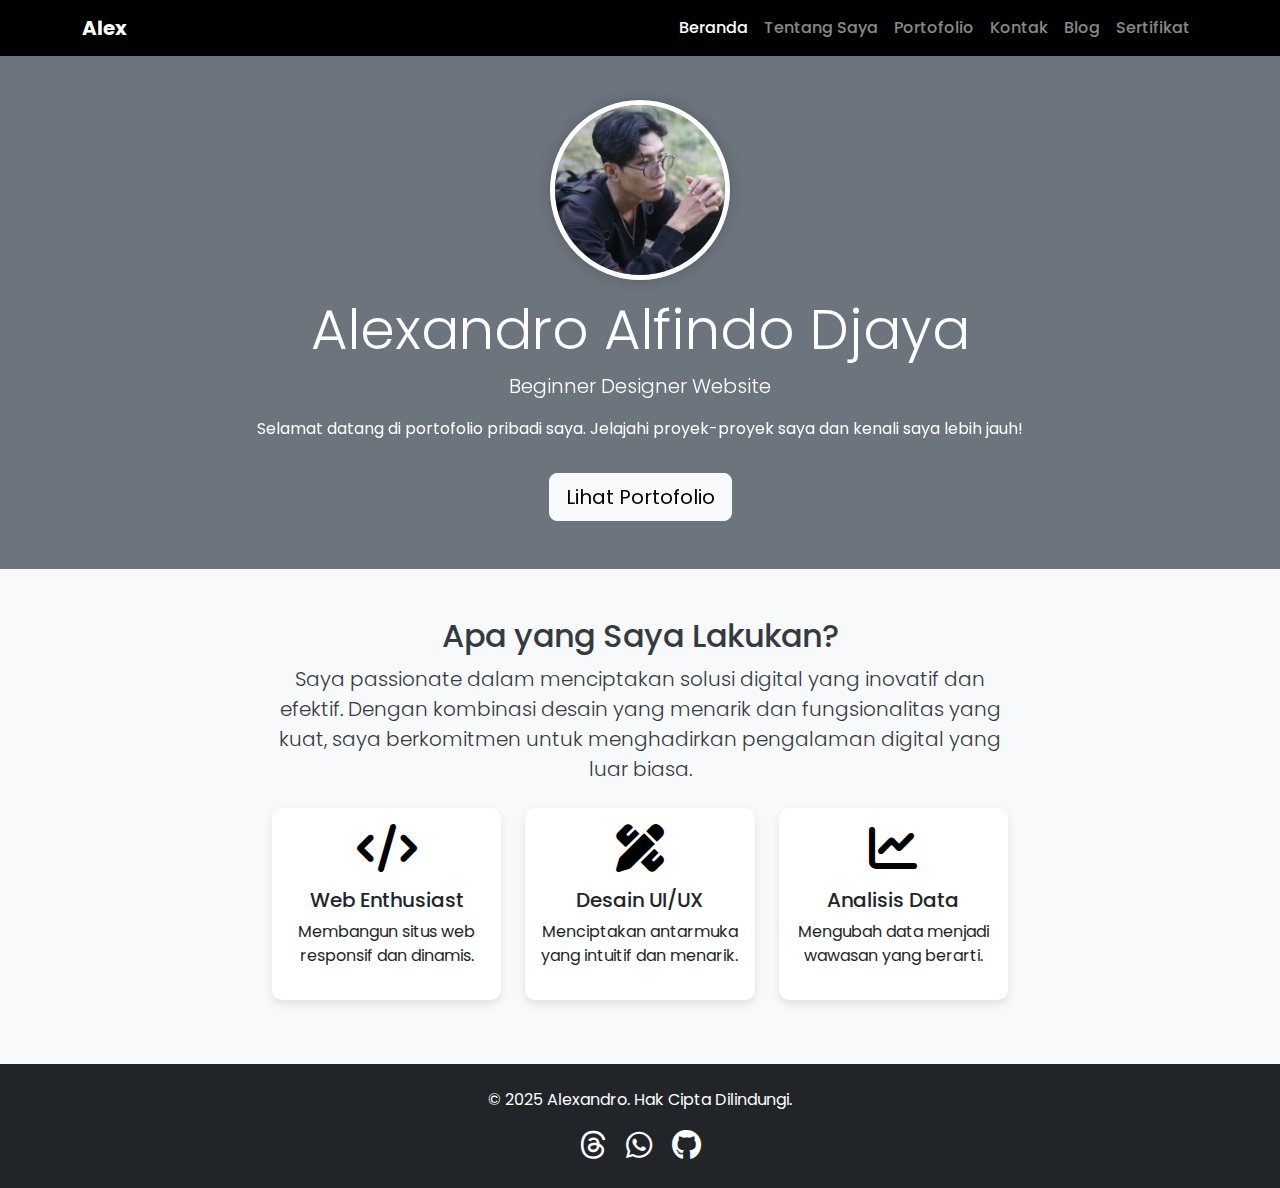
<file: index.html>
<!DOCTYPE html>
<html lang="id">

<head>
    <meta charset="UTF-8">
    <meta name="viewport" content="width=device-width, initial-scale=1.0">
    <title>homepage</title>
    <link href="css/bootstrap.min.css" rel="stylesheet">
    <link rel="stylesheet" href="https://cdnjs.cloudflare.com/ajax/libs/font-awesome/6.5.2/css/all.min.css">
    <link rel="stylesheet" href="style/app.css">
    <link href="https://unpkg.com/aos@2.3.1/dist/aos.css" rel="stylesheet">
</head>

<body>

    <nav class="navbar navbar-expand-lg navbar-dark bg-black fixed-top">
        <div class="container">
            <a class="navbar-brand" href="index.html">Alex</a>
            <button class="navbar-toggler" type="button" data-bs-toggle="collapse" data-bs-target="#navbarNav"
                aria-controls="navbarNav" aria-expanded="false" aria-label="Toggle navigation">
                <span class="navbar-toggler-icon"></span>
            </button>
            <div class="collapse navbar-collapse" id="navbarNav">
                <ul class="navbar-nav ms-auto">
                    <li class="nav-item">
                        <a class="nav-link active" aria-current="page" href="index.html">Beranda</a>
                    </li>
                    <li class="nav-item">
                        <a class="nav-link" href="about.html">Tentang Saya</a>
                    </li>
                    <li class="nav-item">
                        <a class="nav-link" href="portfolio.html">Portofolio</a>
                    </li>
                    <li class="nav-item">
                        <a class="nav-link" href="contact.html">Kontak</a>
                    </li>
                    <li class="nav-item">
                        <a class="nav-link" href="blog.html">Blog</a>
                    </li>
                    <li class="nav-item">
                        <a class="nav-link" href="certificates.html">Sertifikat</a>
                    </li>
                </ul>
            </div>
        </div>
    </nav>

    <header class="jumbotron text-center bg-secondary text-white py-5" style="padding-top: 100px !important;">
        <div data-aos="zoom-in" data-aos-duration="2000" class="container">
            <img src="picture/alex.jpg" alt="Gambar Profil" class="img-fluid rounded-circle mb-3"
                style="width: 180px; height: 180px; object-fit: cover;">
            <h1 class="display-4">Alexandro Alfindo Djaya</h1>
            <p class="lead">Beginner Designer Website</p>
            <p>Selamat datang di portofolio pribadi saya. Jelajahi proyek-proyek saya dan kenali saya lebih jauh!</p>
            <a href="portfolio.html" class="btn btn-light btn-lg mt-3">Lihat Portofolio</a>
        </div>
    </header>

    <section class="container my-5">
        <div class="row">
            <div class="col-md-8 offset-md-2 text-center">
                <h2>Apa yang Saya Lakukan?</h2>
                <p class="lead">Saya passionate dalam menciptakan solusi digital yang inovatif dan efektif. Dengan
                    kombinasi desain yang menarik dan fungsionalitas yang kuat, saya berkomitmen untuk menghadirkan
                    pengalaman digital yang luar biasa.</p>
                <div class="row mt-4">
                    <div class="col-md-4">
                        <div class="card p-3 mb-3">
                            <i style="color: black;" class="fas fa-code fa-3x mb-3"></i>
                            <h5>Web Enthusiast</h5>
                            <p>Membangun situs web responsif dan dinamis.</p>
                        </div>
                    </div>
                    <div class="col-md-4">
                        <div class="card p-3 mb-3">
                            <i style="color: black;" class="fas fa-pencil-ruler fa-3x mb-3"></i>
                            <h5>Desain UI/UX</h5>
                            <p>Menciptakan antarmuka yang intuitif dan menarik.</p>
                        </div>
                    </div>
                    <div class="col-md-4">
                        <div class="card p-3 mb-3">
                            <i style="color: black;" class="fas fa-chart-line fa-3x mb-3"></i>
                            <h5>Analisis Data</h5>
                            <p>Mengubah data menjadi wawasan yang berarti.</p>
                        </div>
                    </div>
                </div>
            </div>
        </div>
    </section>

    <footer class="bg-dark text-white text-center py-4">
        <div class="container">
            <p>&copy; 2025 Alexandro. Hak Cipta Dilindungi.</p>
            <div class="social-icons">
                <a href="https://www.threads.com/@djaya_arst" class="text-white mx-2"><i class="fab fa-threads fa-lg"></i></a>
                <a href="https://wa.me/62859106965051" class="text-white mx-2"><i class="fab fa-whatsapp fa-lg"></i></a>
                <a href="https://github.com/Alex-016" class="text-white mx-2"><i class="fab fa-github fa-lg"></i></a>
            </div>
        </div>
    </footer>

    <script src="https://unpkg.com/aos@2.3.1/dist/aos.js"></script>
    <script>
        AOS.init();
    </script>
    <script src="js/bootstrap.bundle.min.js"></script>
</body>

</html>
</file>
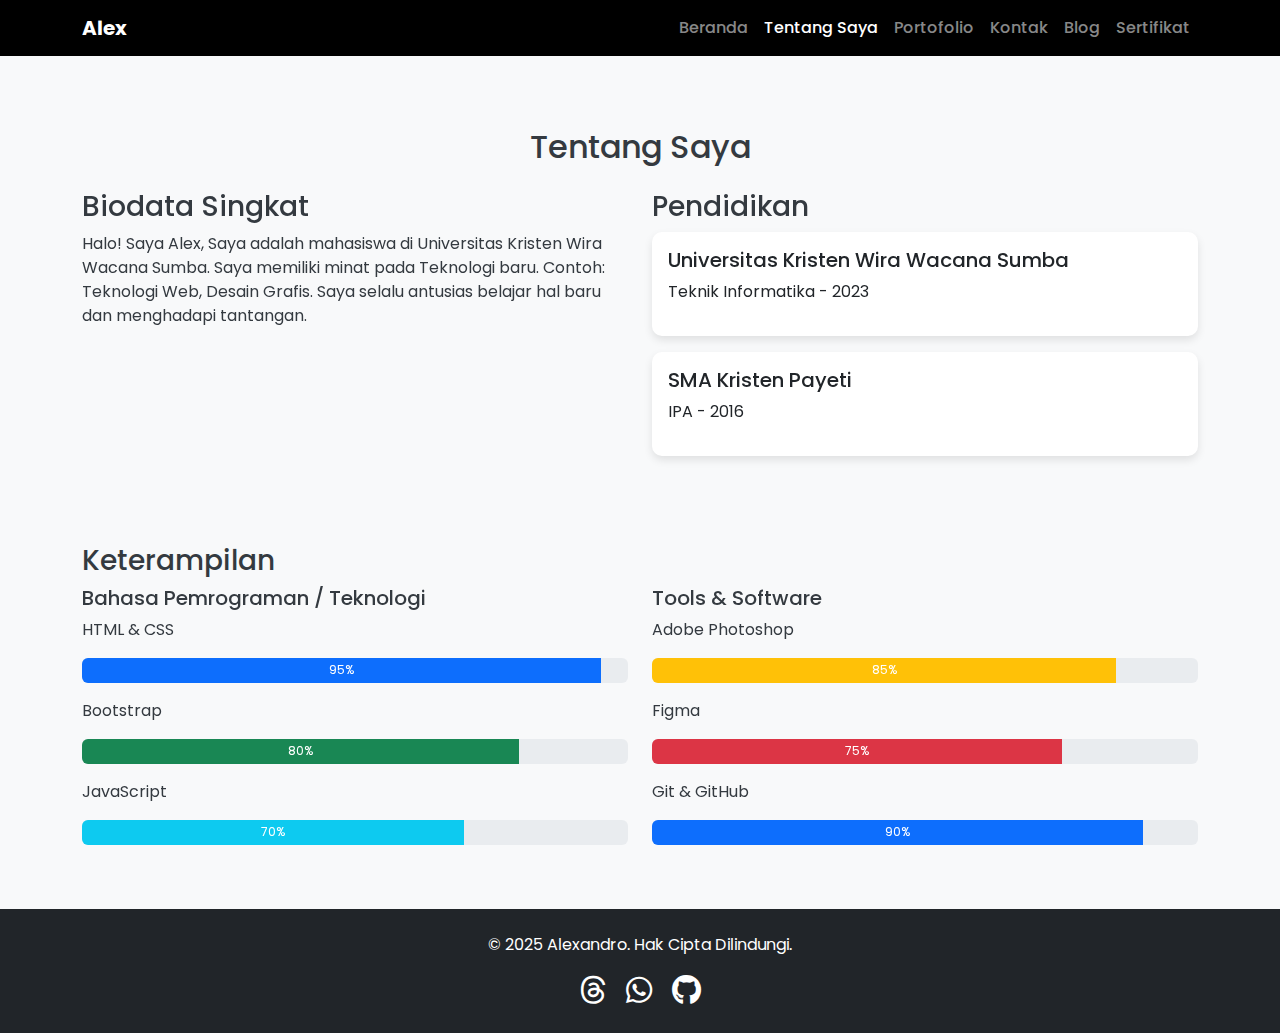
<file: about.html>
<!DOCTYPE html>
<html lang="id">

<head>
    <meta charset="UTF-8">
    <meta name="viewport" content="width=device-width, initial-scale=1.0">
    <title>Tentang Saya</title>
    <link href="css/bootstrap.min.css" rel="stylesheet">
    <link rel="stylesheet" href="https://cdnjs.cloudflare.com/ajax/libs/font-awesome/6.5.2/css/all.min.css">
    <link rel="stylesheet" href="style/app.css">
    <link href="https://unpkg.com/aos@2.3.1/dist/aos.css" rel="stylesheet">
</head>

<body>
    <nav class="navbar navbar-expand-lg navbar-dark bg-black fixed-top">
        <div class="container">
            <a class="navbar-brand" href="index.html">Alex</a>
            <button class="navbar-toggler" type="button" data-bs-toggle="collapse" data-bs-target="#navbarNav"
                aria-controls="navbarNav" aria-expanded="false" aria-label="Toggle navigation">
                <span class="navbar-toggler-icon"></span>
            </button>
            <div class="collapse navbar-collapse" id="navbarNav">
                <ul class="navbar-nav ms-auto">
                    <li class="nav-item">
                        <a class="nav-link" href="index.html">Beranda</a>
                    </li>
                    <li class="nav-item">
                        <a class="nav-link active" aria-current="page" href="about.html">Tentang Saya</a>
                    </li>
                    <li class="nav-item">
                        <a class="nav-link" href="portfolio.html">Portofolio</a>
                    </li>
                    <li class="nav-item">
                        <a class="nav-link" href="contact.html">Kontak</a>
                    </li>
                    <li class="nav-item">
                        <a class="nav-link" href="blog.html">Blog</a>
                    </li>
                    <li class="nav-item">
                        <a class="nav-link" href="certificates.html">Sertifikat</a>
                    </li>
                </ul>
            </div>
        </div>
    </nav>

    <section class="container my-5" style="padding-top: 80px;">
        <h2 class="text-center mb-4">Tentang Saya</h2>
        <div data-aos="zoom-in" data-aos-duration="2000" class="row">
            <div data-aos="fade-left" data-aos-duration="2000" class="col-md-6 mb-4">
                <h3>Biodata Singkat</h3>
                <p>Halo! Saya Alex, Saya adalah mahasiswa di Universitas Kristen Wira Wacana Sumba. Saya memiliki minat pada Teknologi baru. Contoh: Teknologi Web, Desain Grafis. Saya selalu antusias
                    belajar hal baru dan menghadapi tantangan.</p>
            </div>
            <div data-aos="fade-right" data-aos-duration="2000" class="col-md-6 mb-4">
                <h3>Pendidikan</h3>
                <div data-aos="zoom-in" data-aos-duration="2000" class="card p-3 mb-3">
                    <h5>Universitas Kristen Wira Wacana Sumba</h5>
                    <p>Teknik Informatika - 2023</p>
                </div>
                <div class="card p-3 mb-3">
                    <h5>SMA Kristen Payeti</h5>
                    <p>IPA - 2016</p>
                </div>
            </div>
        </div>
        
        <h3 class="mt-5">Keterampilan</h3>
        <div data-aos="zoom-in" data-aos-duration="2000" class="row">
            <div class="col-md-6">
                <h5>Bahasa Pemrograman / Teknologi</h5>
                <p>HTML & CSS</p>
                <div class="progress mb-3" style="height: 25px;">
                    <div class="progress-bar" role="progressbar" style="width: 95%;" aria-valuenow="95"
                        aria-valuemin="0" aria-valuemax="100">95%</div>
                </div>
                <p>Bootstrap</p>
                <div class="progress mb-3" style="height: 25px;">
                    <div class="progress-bar bg-success" role="progressbar" style="width: 80%;" aria-valuenow="80"
                        aria-valuemin="0" aria-valuemax="100">80%</div>
                </div>
                <p>JavaScript</p>
                <div class="progress mb-3" style="height: 25px;">
                    <div class="progress-bar bg-info" role="progressbar" style="width: 70%;" aria-valuenow="70"
                        aria-valuemin="0" aria-valuemax="100">70%</div>
                </div>
            </div>
            <div class="col-md-6">
                <h5>Tools & Software</h5>
                <p>Adobe Photoshop</p>
                <div class="progress mb-3" style="height: 25px;">
                    <div class="progress-bar bg-warning" role="progressbar" style="width: 85%;" aria-valuenow="85"
                        aria-valuemin="0" aria-valuemax="100">85%</div>
                </div>
                <p>Figma</p>
                <div class="progress mb-3" style="height: 25px;">
                    <div class="progress-bar bg-danger" role="progressbar" style="width: 75%;" aria-valuenow="75"
                        aria-valuemin="0" aria-valuemax="100">75%</div>
                </div>
                <p>Git & GitHub</p>
                <div class="progress mb-3" style="height: 25px;">
                    <div class="progress-bar bg-primary" role="progressbar" style="width: 90%;" aria-valuenow="90"
                        aria-valuemin="0" aria-valuemax="100">90%</div>
                </div>
            </div>
        </div>
    </section>

    <footer class="bg-dark text-white text-center py-4">
        <div class="container">
            <p>&copy; 2025 Alexandro. Hak Cipta Dilindungi.</p>
            <div class="social-icons">
                <a href="https://www.threads.com/@djaya_arst" class="text-white mx-2"><i class="fab fa-threads fa-lg"></i></a>
                <a href="https://wa.me/62859106965051" class="text-white mx-2"><i class="fab fa-whatsapp fa-lg"></i></a>
                <a href="https://github.com/Alex-016" class="text-white mx-2"><i class="fab fa-github fa-lg"></i></a>
            </div>
        </div>
    </footer>

    <script src="https://unpkg.com/aos@2.3.1/dist/aos.js"></script>
    <script>
        AOS.init();
    </script>
    <script src="js/bootstrap.bundle.min.js"></script>
</body>

</html>
</file>
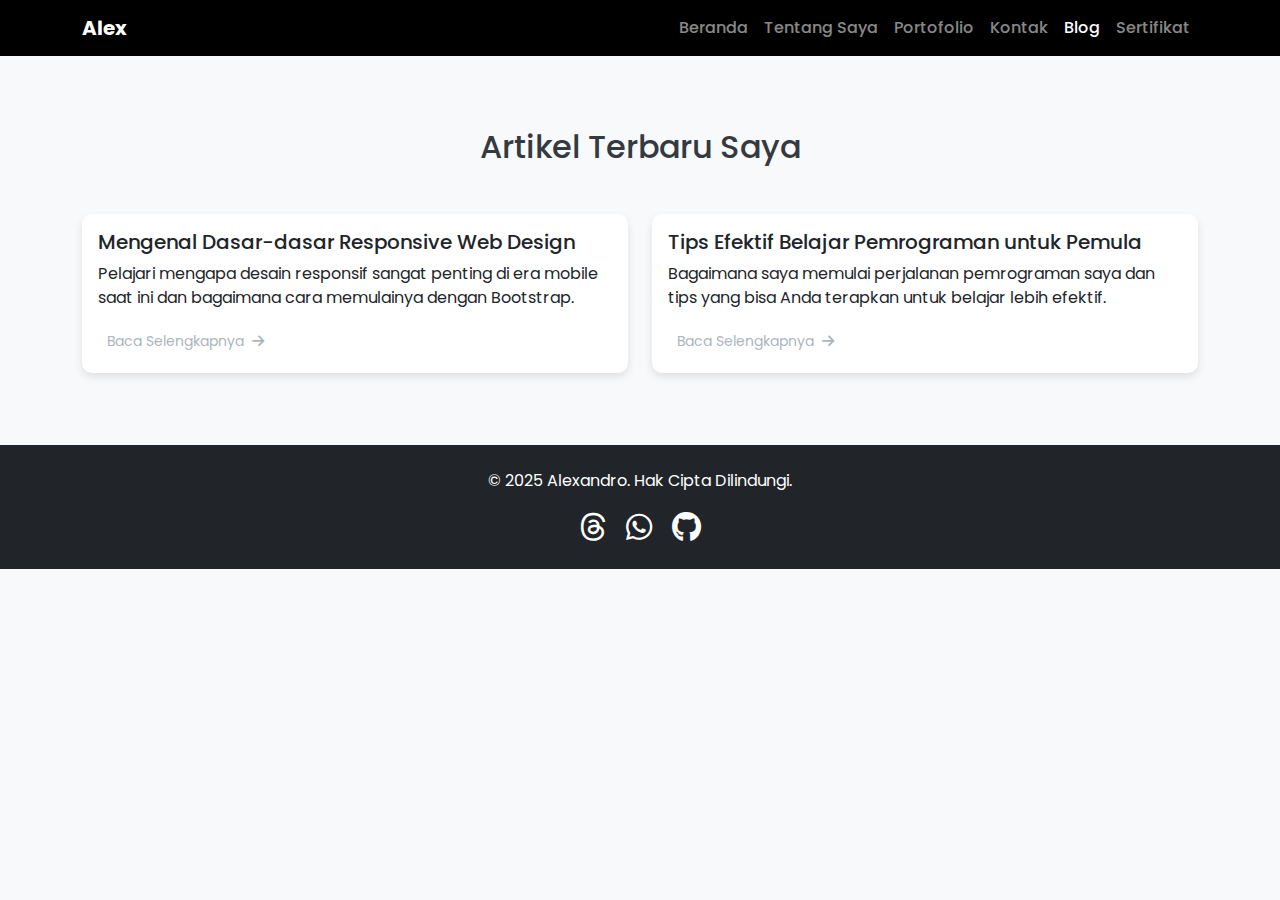
<file: blog.html>
<!DOCTYPE html>
<html lang="id">
<head>
    <meta charset="UTF-8">
    <meta name="viewport" content="width=device-width, initial-scale=1.0">
    <title>Alex</title>
    <link href="css/bootstrap.min.css" rel="stylesheet">
    <link rel="stylesheet" href="https://cdnjs.cloudflare.com/ajax/libs/font-awesome/6.5.2/css/all.min.css">
    <link rel="stylesheet" href="style/app.css">
    <link href="https://unpkg.com/aos@2.3.1/dist/aos.css" rel="stylesheet">
</head>
<body>
    <nav class="navbar navbar-expand-lg navbar-dark bg-black fixed-top">
        <div class="container">
            <a class="navbar-brand" href="index.html">Alex</a>
            <button class="navbar-toggler" type="button" data-bs-toggle="collapse" data-bs-target="#navbarNav" aria-controls="navbarNav" aria-expanded="false" aria-label="Toggle navigation">
                <span class="navbar-toggler-icon"></span>
            </button>
            <div class="collapse navbar-collapse" id="navbarNav">
                <ul class="navbar-nav ms-auto">
                    <li class="nav-item">
                        <a class="nav-link" href="index.html">Beranda</a>
                    </li>
                    <li class="nav-item">
                        <a class="nav-link" href="about.html">Tentang Saya</a>
                    </li>
                    <li class="nav-item">
                        <a class="nav-link" href="portfolio.html">Portofolio</a>
                    </li>
                    <li class="nav-item">
                        <a class="nav-link" href="contact.html">Kontak</a>
                    </li>
                    <li class="nav-item">
                        <a class="nav-link active" aria-current="page" href="blog.html">Blog</a>
                    </li>
                    <li class="nav-item">
                        <a class="nav-link" href="certificates.html">Sertifikat</a>
                    </li>
                </ul>
            </div>
        </div>
    </nav>

    <section class="container my-5" style="padding-top: 80px;">
        <h2 class="text-center mb-5">Artikel Terbaru Saya</h2>
        <div class="row">
            <div class="col-md-6 mb-4">
                <div class="card h-100">
                    <div class="card-body">
                        <h5 class="card-title">Mengenal Dasar-dasar Responsive Web Design</h5>
                        <p class="card-text">Pelajari mengapa desain responsif sangat penting di era mobile saat ini dan bagaimana cara memulainya dengan Bootstrap.</p>
                        <a href="#" style="color: #adb5bd;" class="btn btn-sm">Baca Selengkapnya <i class="fas fa-arrow-right ms-1"></i></a>
                    </div>
                </div>
            </div>
            <div class="col-md-6 mb-4">
                <div class="card h-100">
                    <div class="card-body">
                        <h5 class="card-title">Tips Efektif Belajar Pemrograman untuk Pemula</h5>
                        <p class="card-text">Bagaimana saya memulai perjalanan pemrograman saya dan tips yang bisa Anda terapkan untuk belajar lebih efektif.</p>
                        <a href="#" style="color: #adb5bd;" class="btn btn-sm">Baca Selengkapnya <i class="fas fa-arrow-right ms-1"></i></a>
                    </div>
                </div>
            </div>
            </div>
    </section>

    <footer class="bg-dark text-white text-center py-4">
        <div class="container">
            <p>&copy; 2025 Alexandro. Hak Cipta Dilindungi.</p>
            <div class="social-icons">
                <a href="https://www.threads.com/@djaya_arst" class="text-white mx-2"><i class="fab fa-threads fa-lg"></i></a>
                <a href="https://wa.me/62859106965051" class="text-white mx-2"><i class="fab fa-whatsapp fa-lg"></i></a>
                <a href="https://github.com/Alex-016" class="text-white mx-2"><i class="fab fa-github fa-lg"></i></a>
            </div>
        </div>
    </footer>

    <script src="js/bootstrap.bundle.min.js"></script>
    <script src="https://unpkg.com/aos@2.3.1/dist/aos.js"></script>
    <script>
        AOS.init();
    </script>
</body>
</html>
</file>
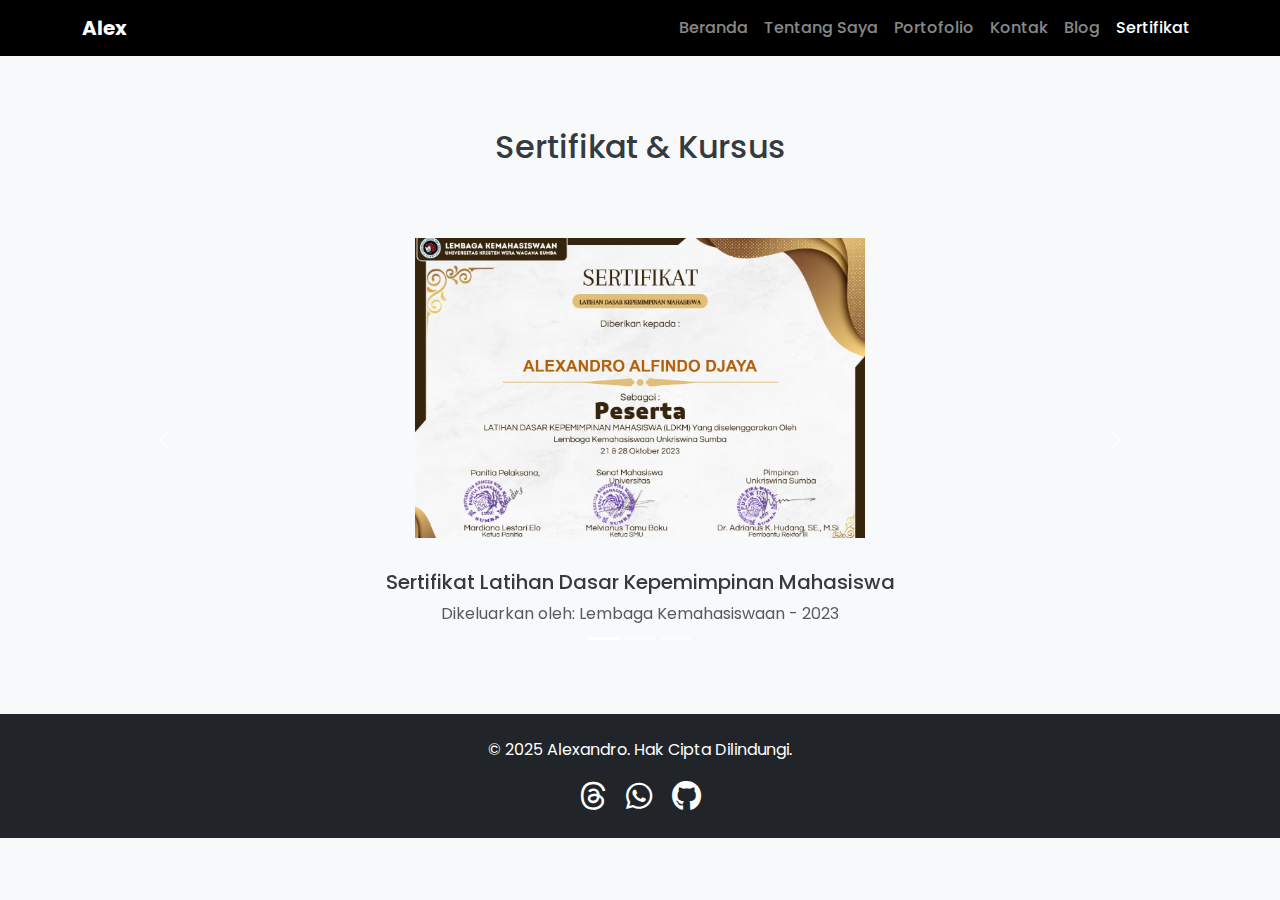
<file: certificates.html>
<!DOCTYPE html>
<html lang="id">

<head>
    <meta charset="UTF-8">
    <meta name="viewport" content="width=device-width, initial-scale=1.0">
    <title>Alex</title>
    <link href="css/bootstrap.min.css" rel="stylesheet">
    <link rel="stylesheet" href="https://cdnjs.cloudflare.com/ajax/libs/font-awesome/6.5.2/css/all.min.css">
    <link rel="stylesheet" href="style/app.css">
    <link href="https://unpkg.com/aos@2.3.1/dist/aos.css" rel="stylesheet">
</head>

<body>
    <nav class="navbar navbar-expand-lg navbar-dark bg-black fixed-top">
        <div class="container">
            <a class="navbar-brand" href="index.html">Alex</a>
            <button class="navbar-toggler" type="button" data-bs-toggle="collapse" data-bs-target="#navbarNav"
                aria-controls="navbarNav" aria-expanded="false" aria-label="Toggle navigation">
                <span class="navbar-toggler-icon"></span>
            </button>
            <div class="collapse navbar-collapse" id="navbarNav">
                <ul class="navbar-nav ms-auto">
                    <li class="nav-item">
                        <a class="nav-link" href="index.html">Beranda</a>
                    </li>
                    <li class="nav-item">
                        <a class="nav-link" href="about.html">Tentang Saya</a>
                    </li>
                    <li class="nav-item">
                        <a class="nav-link" href="portfolio.html">Portofolio</a>
                    </li>
                    <li class="nav-item">
                        <a class="nav-link" href="contact.html">Kontak</a>
                    </li>
                    <li class="nav-item">
                        <a class="nav-link" href="blog.html">Blog</a>
                    </li>
                    <li class="nav-item">
                        <a class="nav-link active" aria-current="page" href="certificates.html">Sertifikat</a>
                    </li>
                </ul>
            </div>
        </div>
    </nav>

    <section class="container my-5" style="padding-top: 80px;">
        <h2 class="text-center mb-5">Sertifikat & Kursus</h2>

        <div id="certificateCarousel" class="carousel slide" data-bs-ride="carousel">
            <div class="carousel-indicators">
                <button type="button" data-bs-target="#certificateCarousel" data-bs-slide-to="0" class="active"
                    aria-current="true" aria-label="Slide 1"></button>
                <button type="button" data-bs-target="#certificateCarousel" data-bs-slide-to="1"
                    aria-label="Slide 2"></button>
                <button type="button" data-bs-target="#certificateCarousel" data-bs-slide-to="2"
                    aria-label="Slide 3"></button>
            </div>
            <div class="carousel-inner">
                <div class="carousel-item active">
                    <div class="d-flex flex-column align-items-center text-center p-4">
                        <img src="picture/sertifikat.jpg" class="d-block img-fluid mb-3"
                            alt="Sertifikat LDKM" style="width: 450px; height: 300px; object-fit: cover;">
                        <h5 class="mt-3">Sertifikat Latihan Dasar Kepemimpinan Mahasiswa</h5>
                        <p class="text-muted">Dikeluarkan oleh: Lembaga Kemahasiswaan - 2023</p>
                    </div>
                </div>
                <div class="carousel-item">
                    <div class="d-flex flex-column align-items-center text-center p-4">
                        <img src="picture/sertifikat2.jpg" class="d-block img-fluid mb-3"
                            alt="Sertifikat LMKM" style="width: 500px; height: 300px; object-fit: cover;">
                        <h5 class="mt-3">Sertifikat Latihan Menengah Kepemimpinan Mahasiswa</h5>
                        <p class="text-muted">Dikeluarkan oleh: Senat Mahasiswa FST - 2025</p>
                    </div>
                </div>
            </div>
            <button class="carousel-control-prev" type="button" data-bs-target="#certificateCarousel"
                data-bs-slide="prev">
                <span class="carousel-control-prev-icon" aria-hidden="true"></span>
                <span class="visually-hidden">Previous</span>
            </button>
            <button class="carousel-control-next" type="button" data-bs-target="#certificateCarousel"
                data-bs-slide="next">
                <span class="carousel-control-next-icon" aria-hidden="true"></span>
                <span class="visually-hidden">Next</span>
            </button>
        </div>
    </section>

    <footer class="bg-dark text-white text-center py-4">
        <div class="container">
            <p>&copy; 2025 Alexandro. Hak Cipta Dilindungi.</p>
            <div class="social-icons">
                <a href="https://www.threads.com/@djaya_arst" class="text-white mx-2"><i class="fab fa-threads fa-lg"></i></a>
                <a href="https://wa.me/62859106965051" class="text-white mx-2"><i class="fab fa-whatsapp fa-lg"></i></a>
                <a href="https://github.com/Alex-016" class="text-white mx-2"><i class="fab fa-github fa-lg"></i></a>
            </div>
        </div>
    </footer>

    <script src="https://unpkg.com/aos@2.3.1/dist/aos.js"></script>
    <script>
        AOS.init();
    </script>
    <script src="js/bootstrap.bundle.min.js"></script>
</body>

</html>
</file>
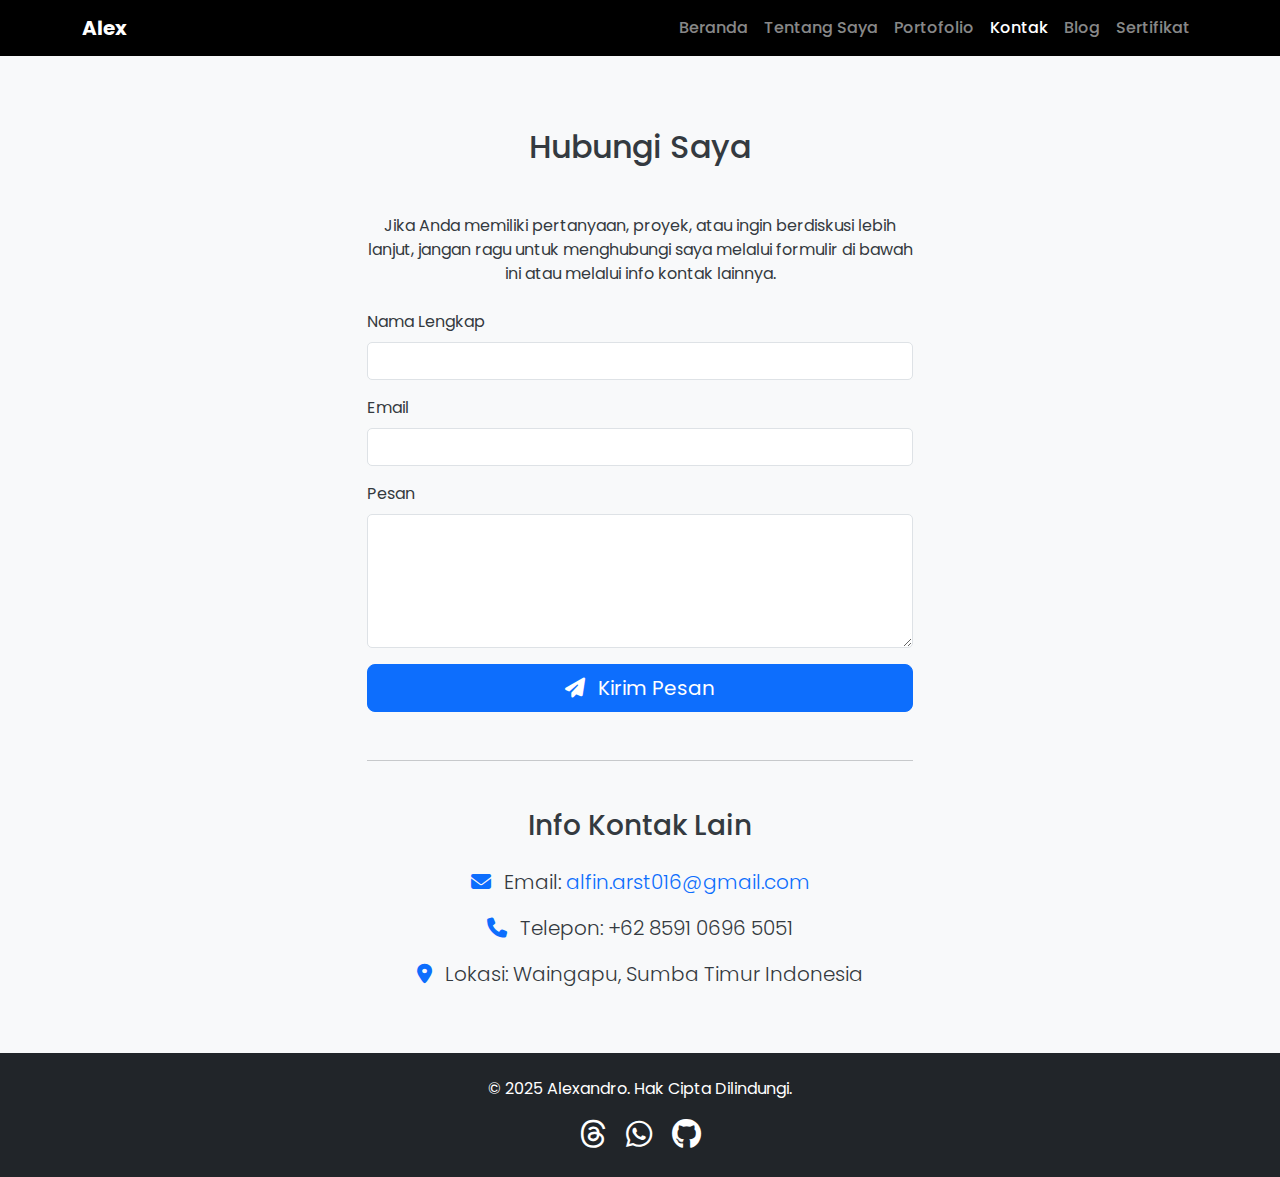
<file: contact.html>
<!DOCTYPE html>
<html lang="id">

<head>
    <meta charset="UTF-8">
    <meta name="viewport" content="width=device-width, initial-scale=1.0">
    <title>Alex</title>
    <link href="css/bootstrap.min.css" rel="stylesheet">
    <link rel="stylesheet" href="https://cdnjs.cloudflare.com/ajax/libs/font-awesome/6.5.2/css/all.min.css">
    <link rel="stylesheet" href="style/app.css">
    <link href="https://unpkg.com/aos@2.3.1/dist/aos.css" rel="stylesheet">
</head>

<body>
    <nav class="navbar navbar-expand-lg navbar-dark bg-black fixed-top">
        <div class="container">
            <a class="navbar-brand" href="index.html">Alex</a>
            <button class="navbar-toggler" type="button" data-bs-toggle="collapse" data-bs-target="#navbarNav"
                aria-controls="navbarNav" aria-expanded="false" aria-label="Toggle navigation">
                <span class="navbar-toggler-icon"></span>
            </button>
            <div class="collapse navbar-collapse" id="navbarNav">
                <ul class="navbar-nav ms-auto">
                    <li class="nav-item">
                        <a class="nav-link" href="index.html">Beranda</a>
                    </li>
                    <li class="nav-item">
                        <a class="nav-link" href="about.html">Tentang Saya</a>
                    </li>
                    <li class="nav-item">
                        <a class="nav-link" href="portfolio.html">Portofolio</a>
                    </li>
                    <li class="nav-item">
                        <a class="nav-link active" aria-current="page" href="contact.html">Kontak</a>
                    </li>
                    <li class="nav-item">
                        <a class="nav-link" href="blog.html">Blog</a>
                    </li>
                    <li class="nav-item">
                        <a class="nav-link" href="certificates.html">Sertifikat</a>
                    </li>
                </ul>
            </div>
        </div>
    </nav>

    <section class="container my-5" style="padding-top: 80px;">
        <h2 class="text-center mb-5">Hubungi Saya</h2>
        <div class="row">
            <div class="col-md-6 offset-md-3">
                <p class="text-center mb-4">Jika Anda memiliki pertanyaan, proyek, atau ingin berdiskusi lebih lanjut,
                    jangan ragu untuk menghubungi saya melalui formulir di bawah ini atau melalui info kontak lainnya.
                </p>

                <form class="contact-form">
                    <div class="mb-3">
                        <label for="namaLengkap" class="form-label">Nama Lengkap</label>
                        <input type="text" class="form-control" id="namaLengkap" required>
                    </div>
                    <div class="mb-3">
                        <label for="emailPengirim" class="form-label">Email</label>
                        <input type="email" class="form-control" id="emailPengirim" required>
                    </div>
                    <div class="mb-3">
                        <label for="pesan" class="form-label">Pesan</label>
                        <textarea class="form-control" id="pesan" rows="5" required></textarea>
                    </div>
                    <div class="d-grid gap-2">
                        <button type="submit" class="btn btn-primary btn-lg"><i class="fas fa-paper-plane me-2"></i>
                            Kirim Pesan</button>
                    </div>
                </form>

                <hr class="my-5">

                <h3 class="text-center mb-4">Info Kontak Lain</h3>
                <ul class="list-unstyled text-center lead">
                    <li class="mb-3">
                        <i class="fas fa-envelope me-2 text-primary"></i> Email: <a href="mailto:namaanda@email.com"
                            class="text-decoration-none">alfin.arst016@gmail.com</a>
                    </li>
                    <li class="mb-3">
                        <i class="fas fa-phone me-2 text-primary"></i> Telepon: +62 8591 0696 5051
                    </li>
                    <li class="mb-3">
                        <i class="fas fa-map-marker-alt me-2 text-primary"></i> Lokasi: Waingapu, Sumba Timur Indonesia
                    </li>
                </ul>
            </div>
        </div>
    </section>

    <footer class="bg-dark text-white text-center py-4">
        <div class="container">
            <p>&copy; 2025 Alexandro. Hak Cipta Dilindungi.</p>
            <div class="social-icons">
                <a href="https://www.threads.com/@djaya_arst" class="text-white mx-2"><i class="fab fa-threads fa-lg"></i></a>
                <a href="https://wa.me/62859106965051" class="text-white mx-2"><i class="fab fa-whatsapp fa-lg"></i></a>
                <a href="https://github.com/Alex-016" class="text-white mx-2"><i class="fab fa-github fa-lg"></i></a>
            </div>
        </div>
    </footer>

    <script src="https://unpkg.com/aos@2.3.1/dist/aos.js"></script>
    <script>
        AOS.init();
    </script>
    <script src="js/bootstrap.bundle.min.js"></script>
</body>

</html>
</file>
<file: style/app.css>
@import url('https://fonts.googleapis.com/css2?family=Inter:wght@400;700&family=Poppins:wght@400;600;700&display=swap');

body {
    font-family: 'Poppins';
    background-color: #f8f9fa;
    color: #343a40;
}

/* Navbar */
.navbar-brand {
    font-weight: bold;
}

.navbar-nav .nav-link {
    font-weight: 500;
}

/* Jumbotron/Header */
.jumbotron {
    padding: 100px 0; /* Padding tambahan untuk spasi dari navbar fixed-top */
    background-color: white; /* Contoh gradien warna */
}

.jumbotron img {
    border: 5px solid #fff;
    box-shadow: 0 0 15px rgba(0,0,0,0.2);
}

/* Card pada Home Section */
.card {
    border: none;
    border-radius: 10px;
    box-shadow: 0 4px 8px rgba(0,0,0,0.1);
    transition: transform 0.3s ease;
}

.card:hover {
    transform: translateY(-5px);
}

/* Portfolio Cards */
.portfolio-item .card {
    height: 100%; /* Agar tinggi card sama */
}

.portfolio-item img {
    height: 200px; /* Tinggi gambar proyek yang konsisten */
    object-fit: cover;
}

/* Kontak Form */
.contact-form .form-control {
    border-radius: 5px;
}

/* Testimoni Carousel */
.carousel-item blockquote {
    font-style: italic;
    font-size: 1.1em;
}

.carousel-item img {
    width: 80px;
    height: 80px;
    object-fit: cover;
    margin-bottom: 15px;
}

/* Footer */
footer {
    background-color: #343a40;
    color: #f8f9fa;
}

.social-icons a {
    font-size: 1.5em;
    transition: color 0.3s ease;
}

.social-icons a:hover {
    color: #007bff !important;
}

/* Progress Bar */
.progress-bar-custom {
    height: 25px;
    line-height: 25px;
    color: white;
    text-align: center;
    background-color: #007bff;
    border-radius: 5px;
    margin-bottom: 10px;
}
</file>
